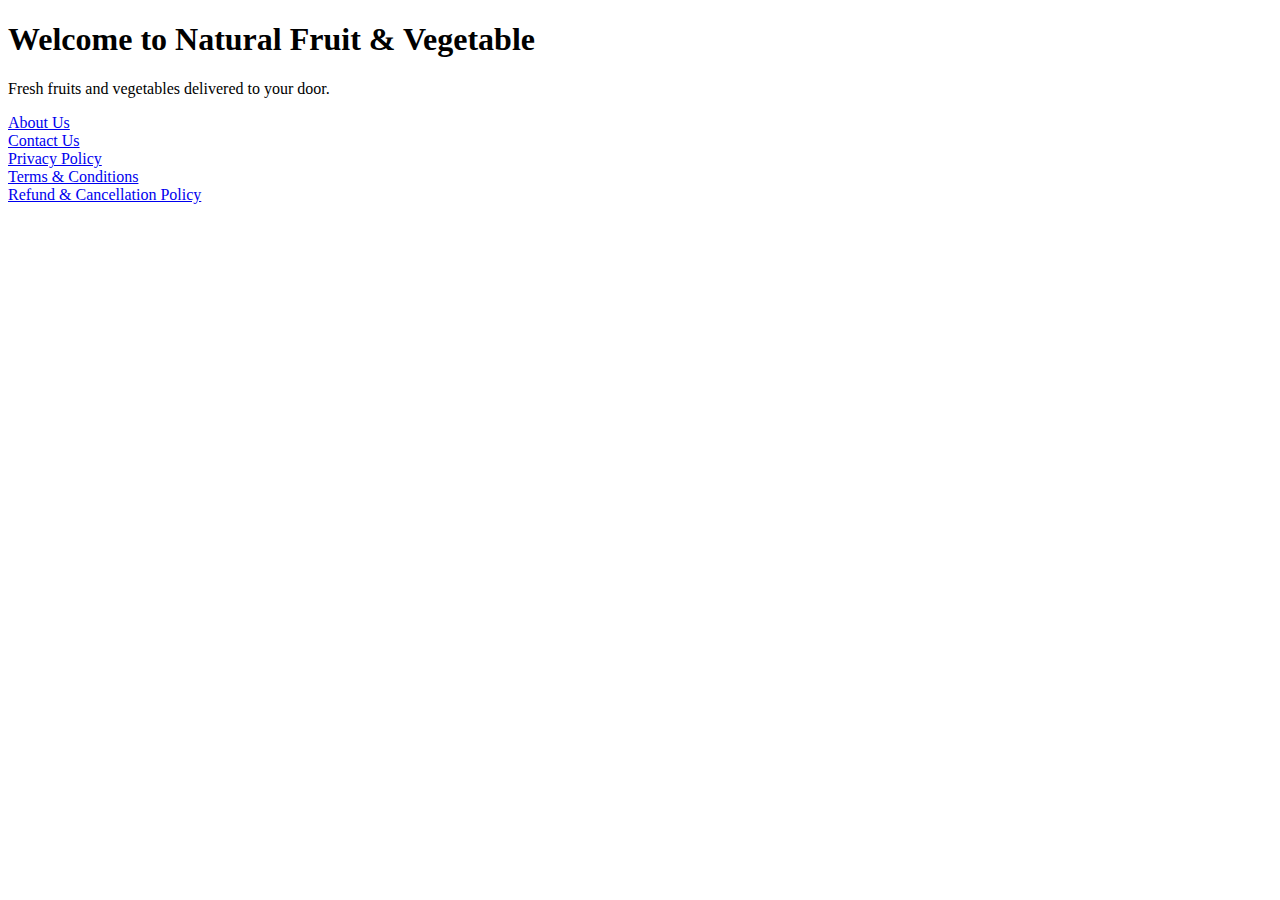
<file: index.html>
<!DOCTYPE html>
<html>
<head><title>Natural Fruit & Vegetable</title></head>
<body>
<h1>Welcome to Natural Fruit & Vegetable</h1>
<p>Fresh fruits and vegetables delivered to your door.</p>
<a href="about.html">About Us</a><br>
<a href="contact.html">Contact Us</a><br>
<a href="privacy.html">Privacy Policy</a><br>
<a href="terms.html">Terms & Conditions</a><br>
<a href="refund.html">Refund & Cancellation Policy</a><br>
</body>
</html>
</file>
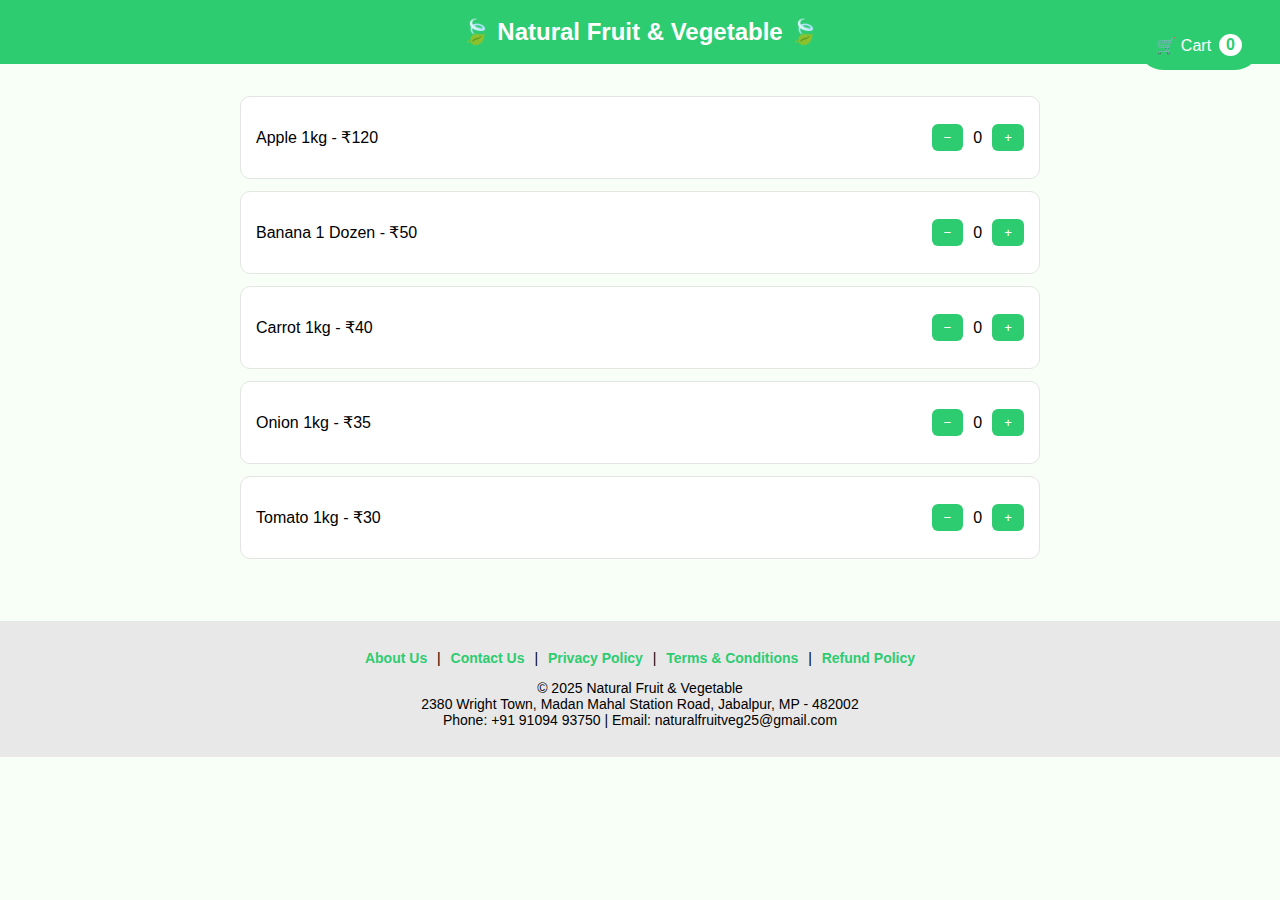
<file: natural_fruit_veg_site/index.html>
<!DOCTYPE html>
<html lang="en">
<head>
  <meta charset="UTF-8" />
  <title>Natural Fruit & Vegetable</title>
  <meta name="viewport" content="width=device-width, initial-scale=1" />
  <meta name="description" content="Natural Fruit & Vegetable - Fresh fruits and vegetables delivered to your doorstep in Jabalpur." />

  <style>
    body { font-family:Poppins, sans-serif; margin:0; background:#f7fff7; }
    header { background:#2ecc71; padding:18px; text-align:center; color:white; font-size:24px; font-weight:600; }
    .container { max-width:800px; margin:auto; padding:20px; }

    .product-card {
      background:white; padding:15px; margin:12px 0; border-radius:10px;
      display:flex; justify-content:space-between; align-items:center;
      border:1px solid #e4e4e4; transition:0.3s;
    }
    .product-card:hover { transform:scale(1.02); }

    .qty-box { display:flex; align-items:center; gap:10px; }
    .qty-btn { background:#2ecc71; border:none; padding:6px 12px; color:white; border-radius:6px; cursor:pointer; }
    .qty-btn:hover { background:#27ae60; }

    .cart-floating {
      position:fixed; top:20px; right:20px; background:#2ecc71; color:#fff;
      padding:14px 18px; border-radius:50px; text-decoration:none;
      display:flex; align-items:center; gap:8px; font-size:16px;
    }
    .cart-count {
      background:#fff; color:#2ecc71; padding:2px 7px; border-radius:50%;
      font-weight:bold;
    }

    footer {
      background:#e8e8e8; padding:15px; text-align:center; margin-top:30px;
      font-size:14px;
    }
    footer a { text-decoration:none; color:#2ecc71; margin:0 6px; font-weight:600; }
  </style>
</head>
<body>

<header>🍃 Natural Fruit & Vegetable 🍃</header>

<a href="cart.html" class="cart-floating">🛒 Cart <span id="cartCount" class="cart-count">0</span></a>

<div class="container" id="productList"></div>

<footer>
  <p>
    <a href="about.html">About Us</a> |
    <a href="contact.html">Contact Us</a> |
    <a href="privacy.html">Privacy Policy</a> |
    <a href="terms.html">Terms & Conditions</a> |
    <a href="refund.html">Refund Policy</a>
  </p>
  <p>
    © 2025 Natural Fruit & Vegetable<br>
    2380 Wright Town, Madan Mahal Station Road, Jabalpur, MP - 482002<br>
    Phone: +91 91094 93750 | Email: naturalfruitveg25@gmail.com
  </p>
</footer>

<script>
let products = [
  { name:"Apple 1kg", price:120 },
  { name:"Banana 1 Dozen", price:50 },
  { name:"Carrot 1kg", price:40 },
  { name:"Onion 1kg", price:35 },
  { name:"Tomato 1kg", price:30 }
];

let cart = JSON.parse(localStorage.getItem("cartItems")) || {};

function renderProducts(){
  let container = document.getElementById("productList");
  container.innerHTML = "";
  products.forEach(p=>{
    let qty = cart[p.name] || 0;
    container.innerHTML += `
      <div class="product-card">
        <p>${p.name} - ₹${p.price}</p>
        <div class="qty-box">
          <button class="qty-btn" onclick="changeQty('${p.name}',${p.price},-1)">−</button>
          <span>${qty}</span>
          <button class="qty-btn" onclick="changeQty('${p.name}',${p.price},1)">+</button>
        </div>
      </div>
    `;
  });
}
function changeQty(name, price, change){
  cart[name] = (cart[name] || 0) + change;
  if(cart[name] <= 0) delete cart[name];
  localStorage.setItem("cartItems", JSON.stringify(cart));
  updateCartCount();
  renderProducts();
}
function updateCartCount(){
  let total = 0;
  for(let p in cart) total += cart[p];
  document.getElementById("cartCount").innerText = total;
}

renderProducts();
updateCartCount();
</script>

</body>
</html>
</file>
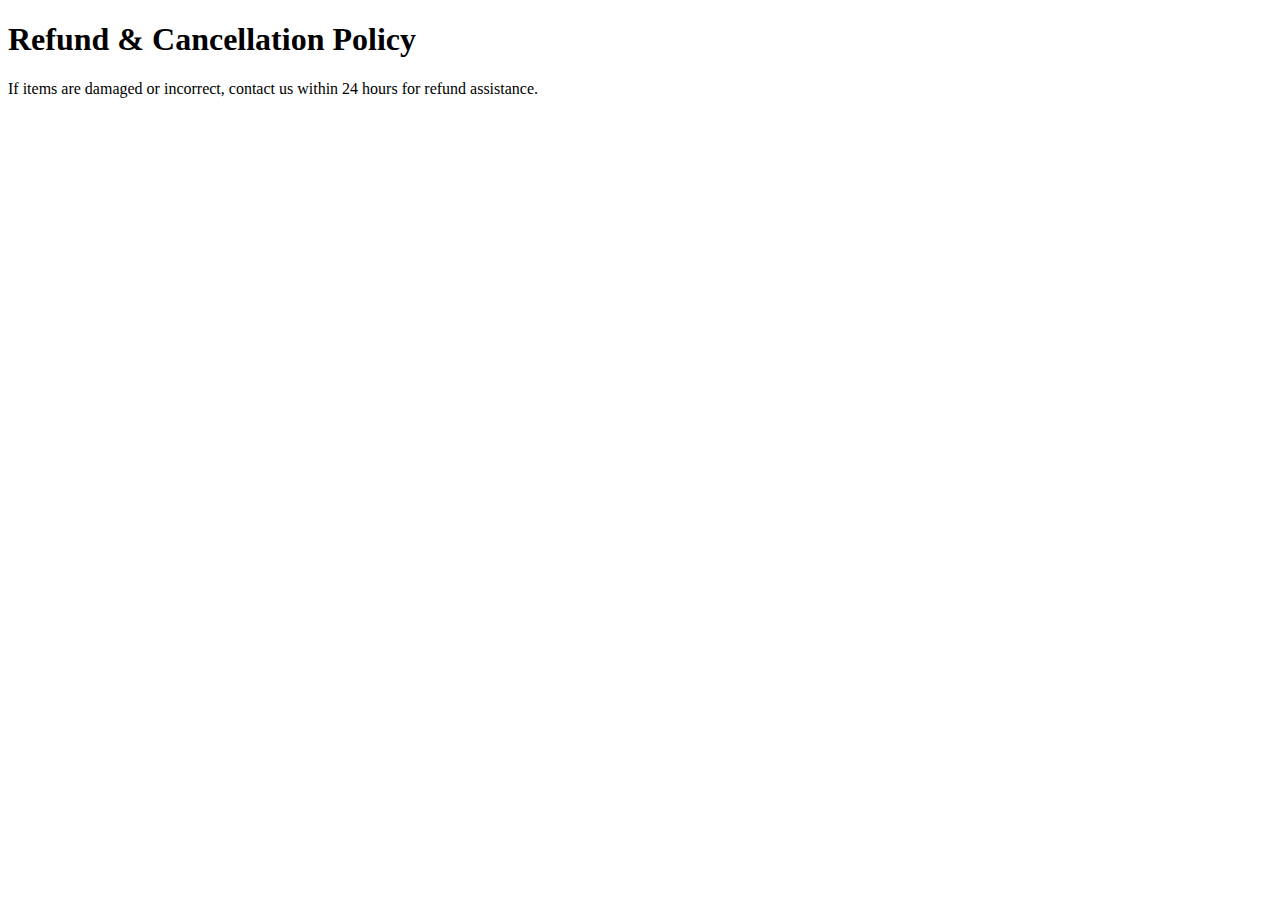
<file: refund.html>
<!DOCTYPE html>
<html>
<head><title>Refund & Cancellation Policy</title></head>
<body>
<h1>Refund & Cancellation Policy</h1>
<p>If items are damaged or incorrect, contact us within 24 hours for refund assistance.</p>
</body>
</html>
</file>
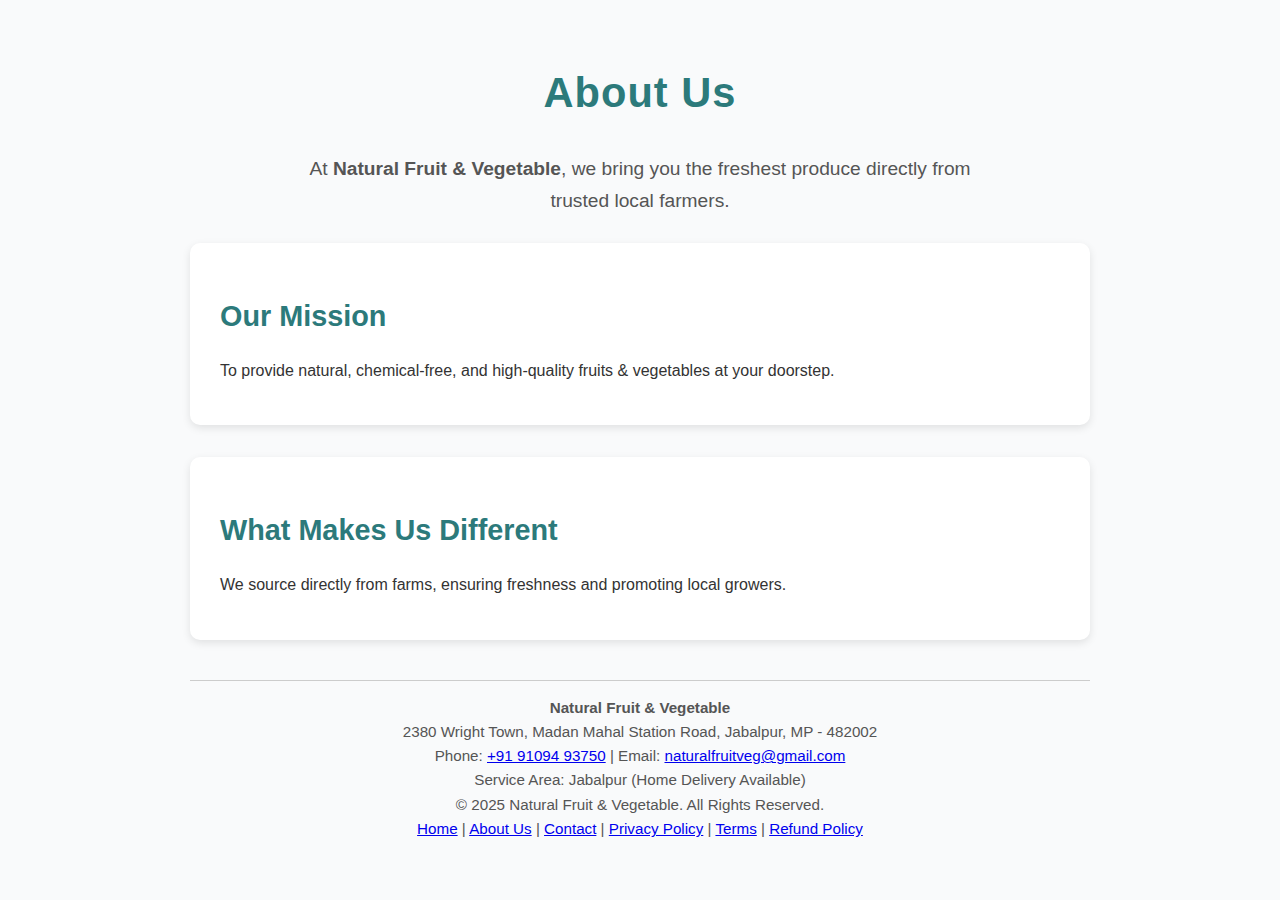
<file: natural_fruit_veg_site/about.html>
<!DOCTYPE html>
<html lang="en">
<head>
  <meta charset="UTF-8" />
  <meta name="viewport" content="width=device-width, initial-scale=1" />
  <title>About Us - Natural Fruit & Vegetable</title>
  <style>
    body {
      font-family: 'Segoe UI', Tahoma, Geneva, Verdana, sans-serif;
      margin: 0;
      background: #f9fafb;
      color: #333;
      padding: 30px 20px;
      max-width: 900px;
      margin-left: auto;
      margin-right: auto;
      line-height: 1.7;
    }

    h1 {
      color: #2c7a7b;
      text-align: center;
      margin-bottom: 1.5rem;
      font-weight: 700;
      font-size: 2.6rem;
      letter-spacing: 1px;
    }

    .intro {
      font-size: 1.2rem;
      margin-bottom: 1.6rem;
      text-align: center;
      color: #555;
      max-width: 700px;
      margin-left: auto;
      margin-right: auto;
    }

    .box {
      background: white;
      border-radius: 10px;
      box-shadow: 0 3px 8px rgba(0,0,0,0.1);
      padding: 25px 30px;
      margin-bottom: 2rem;
    }

    .section-title {
      color: #2c7a7b;
      font-size: 1.8rem;
      margin-bottom: 1rem;
      font-weight: 600;
    }

    footer {
      margin-top: 2.5rem;
      text-align: center;
      padding-top: 15px;
      font-size: 0.95rem;
      color: #555;
      border-top: 1px solid #ccc;
      line-height: 1.6;
    }
  </style>
</head>
<body>

<h1>About Us</h1>

<p class="intro">
  At <strong>Natural Fruit & Vegetable</strong>, we bring you the freshest produce directly from trusted local farmers.
</p>

<div class="box">
  <h2 class="section-title">Our Mission</h2>
  <p>To provide natural, chemical-free, and high-quality fruits & vegetables at your doorstep.</p>
</div>

<div class="box">
  <h2 class="section-title">What Makes Us Different</h2>
  <p>We source directly from farms, ensuring freshness and promoting local growers.</p>
</div>

<footer>
  <strong>Natural Fruit & Vegetable</strong><br>
  2380 Wright Town, Madan Mahal Station Road, Jabalpur, MP - 482002<br>
  Phone: <a href="tel:+919109493750">+91 91094 93750</a> |
  Email: <a href="mailto:naturalfruitveg25@gmail.com">naturalfruitveg@gmail.com</a><br>
  Service Area: Jabalpur (Home Delivery Available)<br>
  © 2025 Natural Fruit & Vegetable. All Rights Reserved.<br>
  <a href="index.html">Home</a> |
  <a href="about.html">About Us</a> |
  <a href="contact.html">Contact</a> |
  <a href="privacy.html">Privacy Policy</a> |
  <a href="terms.html">Terms</a> |
  <a href="refund.html">Refund Policy</a>
</footer>

</body>
</html>
</file>
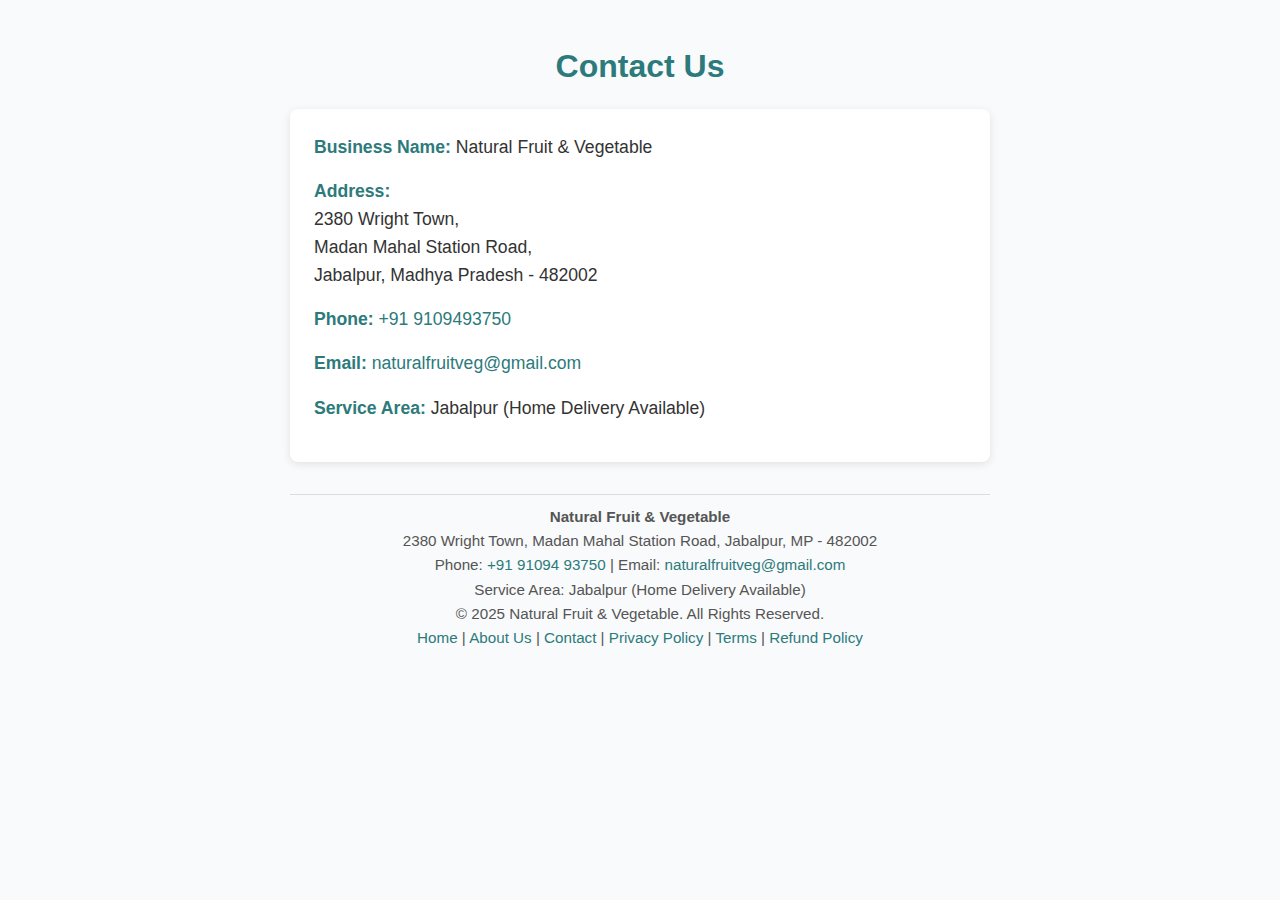
<file: natural_fruit_veg_site/contact.html>
<!DOCTYPE html>
<html lang="en">
<head>
  <meta charset="UTF-8" />
  <meta name="viewport" content="width=device-width, initial-scale=1" />
  <title>Contact Us - Natural Fruit & Vegetable</title>
  <style>
    body {
      font-family: 'Segoe UI', Tahoma, Geneva, Verdana, sans-serif;
      margin: 0;
      background: #f9fafb;
      color: #333;
      line-height: 1.6;
      padding: 20px;
      max-width: 700px;
      margin-left: auto;
      margin-right: auto;
    }

    h1 {
      color: #2c7a7b;
      text-align: center;
      margin-bottom: 1rem;
      font-size: 2rem;
    }

    .contact-box {
      background: white;
      padding: 1.5rem;
      border-radius: 8px;
      box-shadow: 0 2px 8px rgba(0,0,0,0.1);
      font-size: 1.1rem;
    }

    .item { margin-bottom: 1rem; }
    .label { font-weight: 600; color: #2c7a7b; }

    a { color: #2c7a7b; text-decoration: none; }
    a:hover { text-decoration: underline; }

    footer {
      text-align: center;
      margin-top: 2rem;
      font-size: 0.95rem;
      color: #555;
      padding-top: 10px;
      border-top: 1px solid #ddd;
    }
  </style>
</head>
<body>

<h1>Contact Us</h1>

<div class="contact-box">
  <div class="item"><span class="label">Business Name:</span> Natural Fruit & Vegetable</div>

  <div class="item"><span class="label">Address:</span><br>
    2380 Wright Town,<br>
    Madan Mahal Station Road,<br>
    Jabalpur, Madhya Pradesh - 482002
  </div>

  <div class="item"><span class="label">Phone:</span> <a href="tel:+919109493750">+91 9109493750</a></div>

  <div class="item"><span class="label">Email:</span> 
    <a href="mailto:naturalfruitveg25@gmail.com">naturalfruitveg@gmail.com</a>
  </div>

  <div class="item"><span class="label">Service Area:</span> Jabalpur (Home Delivery Available)</div>
</div>

<footer>
  <strong>Natural Fruit & Vegetable</strong><br>
  2380 Wright Town, Madan Mahal Station Road, Jabalpur, MP - 482002<br>
  Phone: <a href="tel:+919109493750">+91 91094 93750</a> |
  Email: <a href="mailto:naturalfruitveg25@gmail.com">naturalfruitveg@gmail.com</a><br>
  Service Area: Jabalpur (Home Delivery Available)<br>
  © 2025 Natural Fruit & Vegetable. All Rights Reserved.<br>
  <a href="index.html">Home</a> |
  <a href="about.html">About Us</a> |
  <a href="contact.html">Contact</a> |
  <a href="privacy.html">Privacy Policy</a> |
  <a href="terms.html">Terms</a> |
  <a href="refund.html">Refund Policy</a>
</footer>

</body>
</html>
</file>
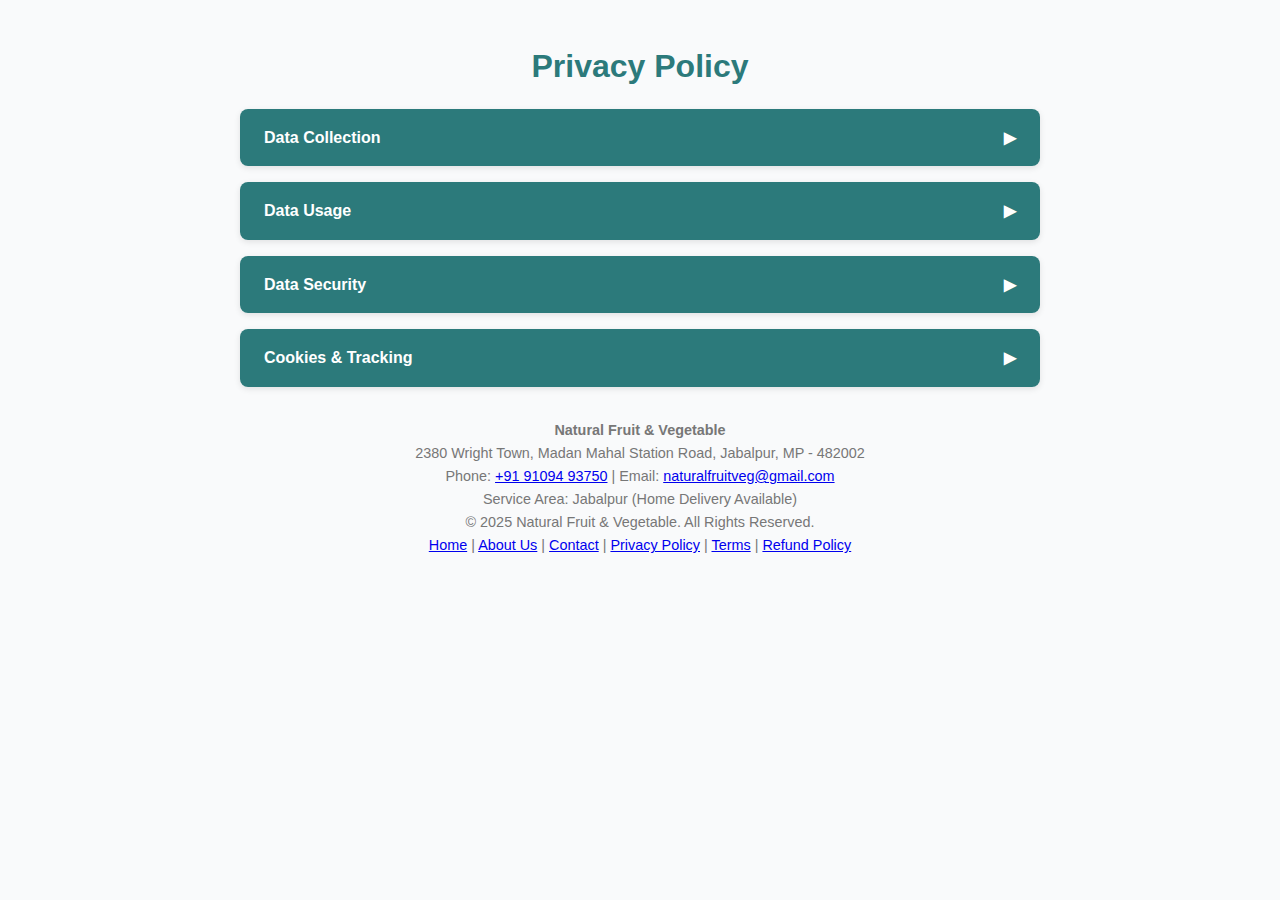
<file: natural_fruit_veg_site/privacy.html>
<!DOCTYPE html>
<html lang="en">
<head>
  <meta charset="UTF-8" />
  <meta name="viewport" content="width=device-width, initial-scale=1" />
  <title>Privacy Policy - Natural Fruit & Vegetable</title>
  <style>
    body {
      font-family: 'Segoe UI', Tahoma, Geneva, Verdana, sans-serif;
      margin: 0;
      background: #f9fafb;
      color: #333;
      line-height: 1.6;
      padding: 20px;
      max-width: 800px;
      margin-left: auto;
      margin-right: auto;
    }

    h1 {
      color: #2c7a7b;
      text-align: center;
      margin-bottom: 1rem;
    }

    .section {
      background: white;
      border-radius: 8px;
      margin-bottom: 1rem;
      box-shadow: 0 2px 6px rgba(0,0,0,0.1);
      overflow: hidden;
    }

    .section-header {
      background: #2c7a7b;
      color: white;
      padding: 1rem 1.5rem;
      cursor: pointer;
      font-weight: 600;
      user-select: none;
      display: flex;
      justify-content: space-between;
      align-items: center;
    }

    .section-content {
      padding: 1rem 1.5rem;
      display: none;
      font-size: 1rem;
      color: #444;
    }

    .section-content.active {
      display: block;
    }

    .arrow {
      transition: transform 0.3s ease;
    }

    .arrow.rotate {
      transform: rotate(90deg);
    }

    footer {
      text-align: center;
      margin-top: 2rem;
      font-size: 0.9rem;
      color: #777;
    }
  </style>
</head>
<body>
  <h1>Privacy Policy</h1>

  <div class="section">
    <div class="section-header" onclick="toggleSection(this)">
      <span>Data Collection</span>
      <span class="arrow">&#9654;</span>
    </div>
    <div class="section-content">
      <p>We collect only necessary information such as your name, contact details, and delivery address to process your orders efficiently.</p>
    </div>
  </div>

  <div class="section">
    <div class="section-header" onclick="toggleSection(this)">
      <span>Data Usage</span>
      <span class="arrow">&#9654;</span>
    </div>
    <div class="section-content">
      <p>Your data is used exclusively for order processing, delivery coordination, and improving our services. We do not share your personal information with third parties without your consent.</p>
    </div>
  </div>

  <div class="section">
    <div class="section-header" onclick="toggleSection(this)">
      <span>Data Security</span>
      <span class="arrow">&#9654;</span>
    </div>
    <div class="section-content">
      <p>We implement strict security measures to protect your personal data from unauthorized access or disclosure.</p>
    </div>
  </div>

  <div class="section">
    <div class="section-header" onclick="toggleSection(this)">
      <span>Cookies & Tracking</span>
      <span class="arrow">&#9654;</span>
    </div>
    <div class="section-content">
      <p>Our app may use cookies to enhance user experience. These cookies do not store personal information and can be managed via your browser settings.</p>
    </div>
  </div>

<footer>
  <strong>Natural Fruit & Vegetable</strong><br>
  2380 Wright Town, Madan Mahal Station Road, Jabalpur, MP - 482002<br>
  Phone: <a href="tel:+919109493750">+91 91094 93750</a> |
  Email: <a href="mailto:naturalfruitveg25@gmail.com">naturalfruitveg@gmail.com</a><br>
  Service Area: Jabalpur (Home Delivery Available)<br>
  © 2025 Natural Fruit & Vegetable. All Rights Reserved.<br>
  <a href="index.html">Home</a> |
  <a href="about.html">About Us</a> |
  <a href="contact.html">Contact</a> |
  <a href="privacy.html">Privacy Policy</a> |
  <a href="terms.html">Terms</a> |
  <a href="refund.html">Refund Policy</a>
</footer>


  <script>
    function toggleSection(header) {
      const content = header.nextElementSibling;
      const arrow = header.querySelector('.arrow');

      if (content.classList.contains('active')) {
        content.classList.remove('active');
        arrow.classList.remove('rotate');
      } else {
        content.classList.add('active');
        arrow.classList.add('rotate');
      }
    }
  </script>
</body>
</html>
</file>
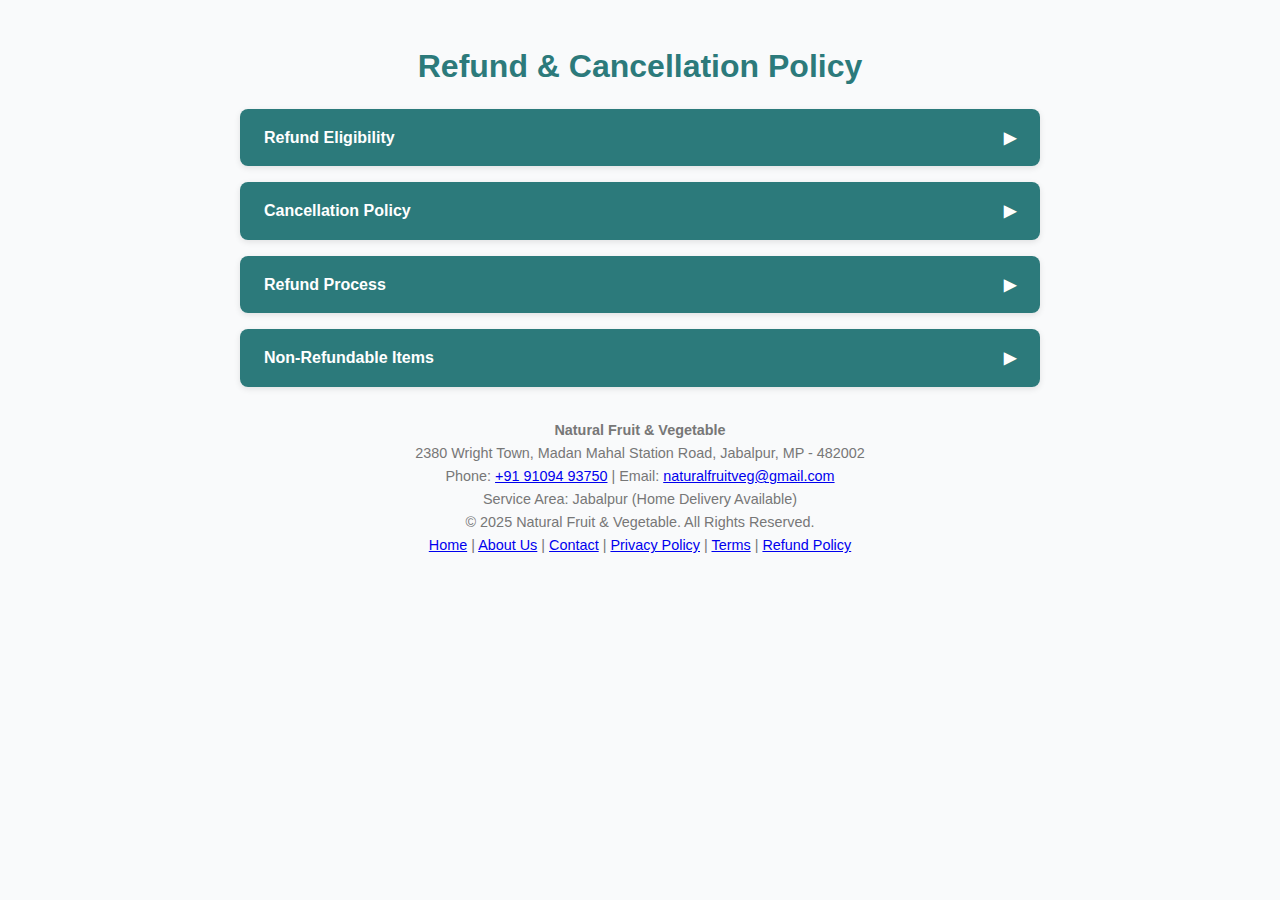
<file: natural_fruit_veg_site/refund.html>
<!DOCTYPE html>
<html lang="en">
<head>
  <meta charset="UTF-8" />
  <meta name="viewport" content="width=device-width, initial-scale=1" />
  <title>Refund & Cancellation Policy - Natural Fruit & Vegetable</title>
  <style>
    body {
      font-family: 'Segoe UI', Tahoma, Geneva, Verdana, sans-serif;
      margin: 0;
      background: #f9fafb;
      color: #333;
      line-height: 1.6;
      padding: 20px;
      max-width: 800px;
      margin-left: auto;
      margin-right: auto;
    }

    h1 {
      color: #2c7a7b;
      text-align: center;
      margin-bottom: 1rem;
    }

    .section {
      background: white;
      border-radius: 8px;
      margin-bottom: 1rem;
      box-shadow: 0 2px 6px rgba(0,0,0,0.1);
      overflow: hidden;
    }

    .section-header {
      background: #2c7a7b;
      color: white;
      padding: 1rem 1.5rem;
      cursor: pointer;
      font-weight: 600;
      user-select: none;
      display: flex;
      justify-content: space-between;
      align-items: center;
    }

    .section-content {
      padding: 1rem 1.5rem;
      display: none;
      font-size: 1rem;
      color: #444;
    }

    .section-content.active {
      display: block;
    }

    .arrow {
      transition: transform 0.3s ease;
    }

    .arrow.rotate {
      transform: rotate(90deg);
    }

    footer {
      text-align: center;
      margin-top: 2rem;
      font-size: 0.9rem;
      color: #777;
    }
  </style>
</head>
<body>
  <h1>Refund & Cancellation Policy</h1>

  <div class="section">
    <div class="section-header" onclick="toggleSection(this)">
      <span>Refund Eligibility</span>
      <span class="arrow">&#9654;</span>
    </div>
    <div class="section-content">
      <p>If you receive damaged, defective, or incorrect items, please contact us within 24 hours of delivery. We will assist you in processing your refund or replacement promptly.</p>
    </div>
  </div>

  <div class="section">
    <div class="section-header" onclick="toggleSection(this)">
      <span>Cancellation Policy</span>
      <span class="arrow">&#9654;</span>
    </div>
    <div class="section-content">
      <p>Orders can be canceled within 2 hours of placing them. After this period, we may have already begun processing your order, and cancellations might not be possible.</p>
    </div>
  </div>

  <div class="section">
    <div class="section-header" onclick="toggleSection(this)">
      <span>Refund Process</span>
      <span class="arrow">&#9654;</span>
    </div>
    <div class="section-content">
      <p>Once your refund request is approved, the amount will be processed and refunded to your original payment method within 5-7 business days.</p>
    </div>
  </div>

  <div class="section">
    <div class="section-header" onclick="toggleSection(this)">
      <span>Non-Refundable Items</span>
      <span class="arrow">&#9654;</span>
    </div>
    <div class="section-content">
      <p>Perishable items like fresh fruits and vegetables are generally non-refundable unless damaged or incorrect at delivery.</p>
    </div>
  </div>

<footer>
  <strong>Natural Fruit & Vegetable</strong><br>
  2380 Wright Town, Madan Mahal Station Road, Jabalpur, MP - 482002<br>
  Phone: <a href="tel:+919109493750">+91 91094 93750</a> |
  Email: <a href="mailto:naturalfruitveg25@gmail.com">naturalfruitveg@gmail.com</a><br>
  Service Area: Jabalpur (Home Delivery Available)<br>
  © 2025 Natural Fruit & Vegetable. All Rights Reserved.<br>
  <a href="index.html">Home</a> |
  <a href="about.html">About Us</a> |
  <a href="contact.html">Contact</a> |
  <a href="privacy.html">Privacy Policy</a> |
  <a href="terms.html">Terms</a> |
  <a href="refund.html">Refund Policy</a>
</footer>


  <script>
    function toggleSection(header) {
      const content = header.nextElementSibling;
      const arrow = header.querySelector('.arrow');

      if (content.classList.contains('active')) {
        content.classList.remove('active');
        arrow.classList.remove('rotate');
      } else {
        content.classList.add('active');
        arrow.classList.add('rotate');
      }
    }
  </script>
</body>
</html>
</file>
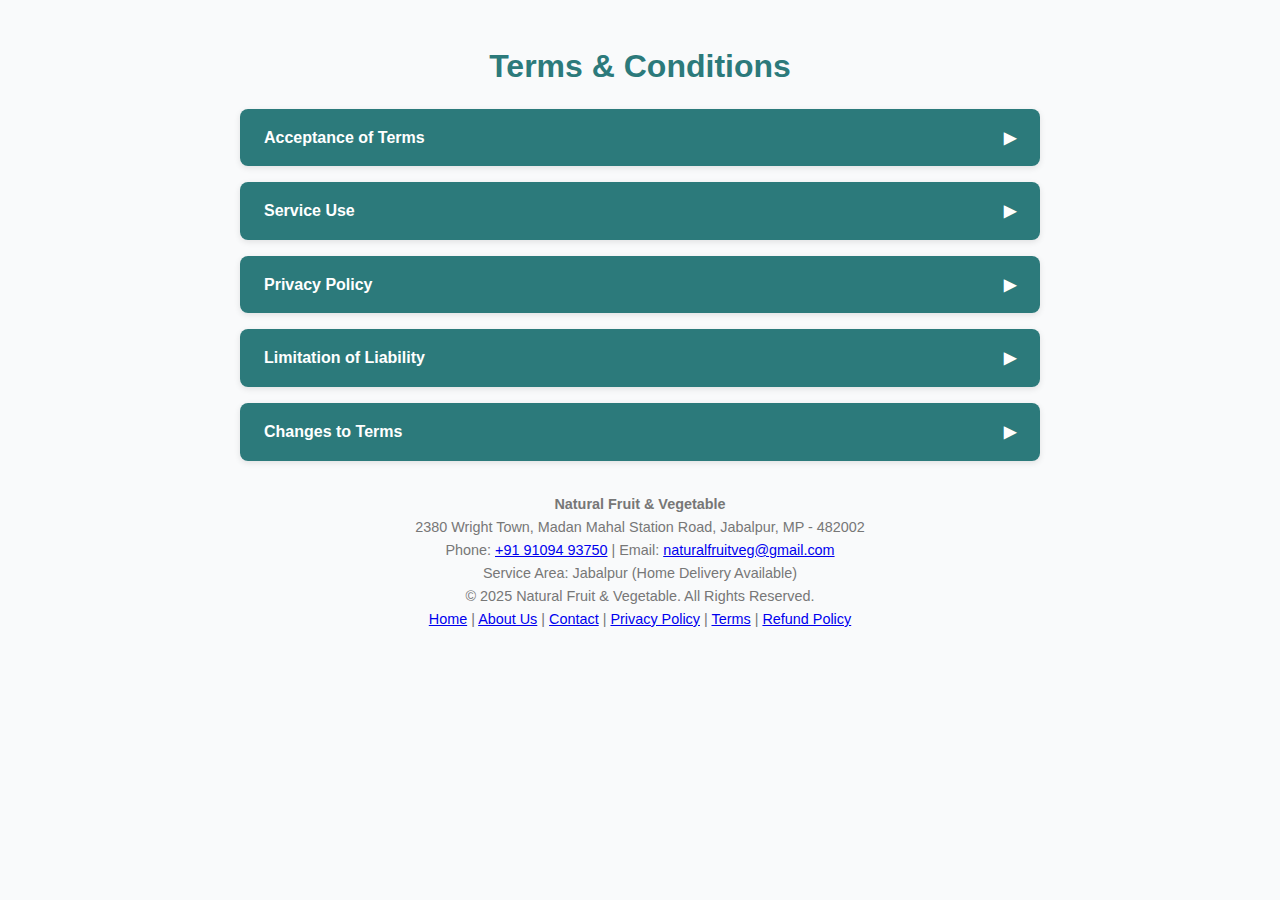
<file: natural_fruit_veg_site/terms.html>
<!DOCTYPE html>
<html lang="en">
<head>
  <meta charset="UTF-8" />
  <meta name="viewport" content="width=device-width, initial-scale=1" />
  <title>Terms & Conditions - Natural Fruit & Vegetable</title>
  <style>
    body {
      font-family: 'Segoe UI', Tahoma, Geneva, Verdana, sans-serif;
      margin: 0;
      background: #f9fafb;
      color: #333;
      line-height: 1.6;
      padding: 20px;
      max-width: 800px;
      margin-left: auto;
      margin-right: auto;
    }

    h1 {
      color: #2c7a7b;
      text-align: center;
      margin-bottom: 1rem;
    }

    p {
      font-size: 1.1rem;
      margin-bottom: 1rem;
    }

    .section {
      background: white;
      border-radius: 8px;
      margin-bottom: 1rem;
      box-shadow: 0 2px 6px rgba(0,0,0,0.1);
      overflow: hidden;
    }

    .section-header {
      background: #2c7a7b;
      color: white;
      padding: 1rem 1.5rem;
      cursor: pointer;
      font-weight: 600;
      user-select: none;
      display: flex;
      justify-content: space-between;
      align-items: center;
    }

    .section-content {
      padding: 1rem 1.5rem;
      display: none;
      font-size: 1rem;
      color: #444;
    }

    .section-content.active {
      display: block;
    }

    .arrow {
      transition: transform 0.3s ease;
    }

    .arrow.rotate {
      transform: rotate(90deg);
    }

    footer {
      text-align: center;
      margin-top: 2rem;
      font-size: 0.9rem;
      color: #777;
    }
  </style>
</head>
<body>
  <h1>Terms & Conditions</h1>

  <div class="section">
    <div class="section-header" onclick="toggleSection(this)">
      <span>Acceptance of Terms</span>
      <span class="arrow">&#9654;</span>
    </div>
    <div class="section-content">
      <p>By using the Natural Fruit & Vegetable app, you agree to comply with and be bound by these Terms & Conditions. Please read them carefully before using the service.</p>
    </div>
  </div>

  <div class="section">
    <div class="section-header" onclick="toggleSection(this)">
      <span>Service Use</span>
      <span class="arrow">&#9654;</span>
    </div>
    <div class="section-content">
      <p>You agree to use the app responsibly and not to misuse the services provided. Any fraudulent or harmful activities are strictly prohibited and may result in termination of access.</p>
    </div>
  </div>

  <div class="section">
    <div class="section-header" onclick="toggleSection(this)">
      <span>Privacy Policy</span>
      <span class="arrow">&#9654;</span>
    </div>
    <div class="section-content">
      <p>Your privacy is important to us. We collect and use your data in accordance with our Privacy Policy to enhance your experience. By using our app, you consent to this data collection.</p>
    </div>
  </div>

  <div class="section">
    <div class="section-header" onclick="toggleSection(this)">
      <span>Limitation of Liability</span>
      <span class="arrow">&#9654;</span>
    </div>
    <div class="section-content">
      <p>Natural Fruit & Vegetable is not liable for any damages resulting from the use or inability to use our services. Use the app at your own risk.</p>
    </div>
  </div>

  <div class="section">
    <div class="section-header" onclick="toggleSection(this)">
      <span>Changes to Terms</span>
      <span class="arrow">&#9654;</span>
    </div>
    <div class="section-content">
      <p>We reserve the right to update or modify these terms at any time. Users will be notified of any significant changes through the app or via email.</p>
    </div>
  </div>

<footer>
  <strong>Natural Fruit & Vegetable</strong><br>
  2380 Wright Town, Madan Mahal Station Road, Jabalpur, MP - 482002<br>
  Phone: <a href="tel:+919109493750">+91 91094 93750</a> |
  Email: <a href="mailto:naturalfruitveg25@gmail.com">naturalfruitveg@gmail.com</a><br>
  Service Area: Jabalpur (Home Delivery Available)<br>
  © 2025 Natural Fruit & Vegetable. All Rights Reserved.<br>
  <a href="index.html">Home</a> |
  <a href="about.html">About Us</a> |
  <a href="contact.html">Contact</a> |
  <a href="privacy.html">Privacy Policy</a> |
  <a href="terms.html">Terms</a> |
  <a href="refund.html">Refund Policy</a>
</footer>


  <script>
    function toggleSection(header) {
      const content = header.nextElementSibling;
      const arrow = header.querySelector('.arrow');

      if (content.classList.contains('active')) {
        content.classList.remove('active');
        arrow.classList.remove('rotate');
      } else {
        content.classList.add('active');
        arrow.classList.add('rotate');
      }
    }
  </script>
</body>
</html>
</file>
